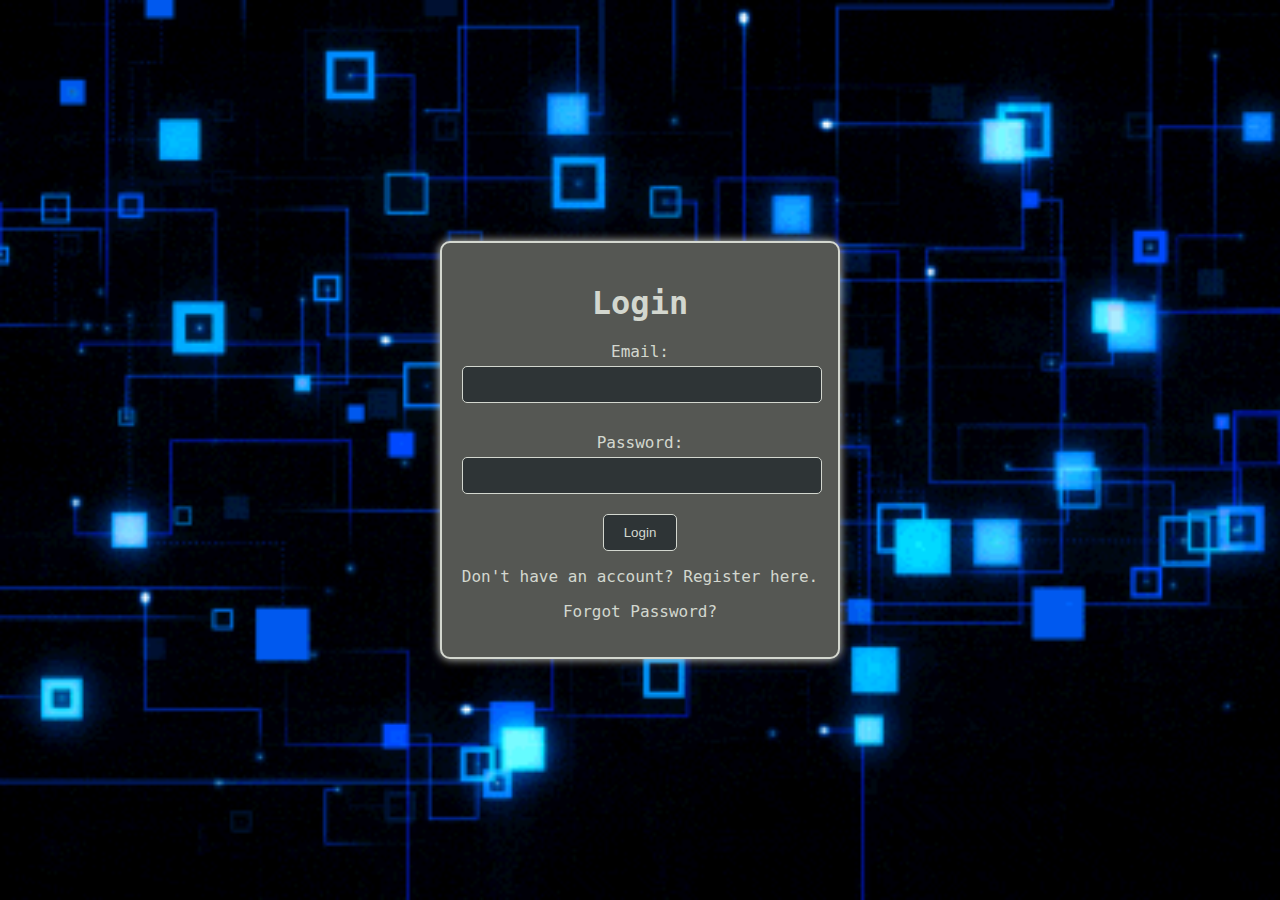
<file: index.html>
<!DOCTYPE html>
<html lang="en">

<head>
    <meta charset="UTF-8">
    <meta name="viewport" content="width=device-width, initial-scale=1.0">
    <title>Login</title>
    <link rel="stylesheet" href="css/login_reg.css">
</head>

<body>
    <div class="container">
        <h1>Login</h1>
        <form action="php/login.php" method="POST">
            <label for="email">Email:</label>
            <input type="email" id="email" name="email" required>
            <label for="password">Password:</label>
            <input type="password" id="password" name="password" required>
            <button type="submit">Login</button>
        </form>
        <p>Don't have an account? <a href="register.html">Register here</a>.</p>
        <p><a href="php/forgot_password.php">Forgot Password?</a></p>
    </div>
</body>

</html>
</file>
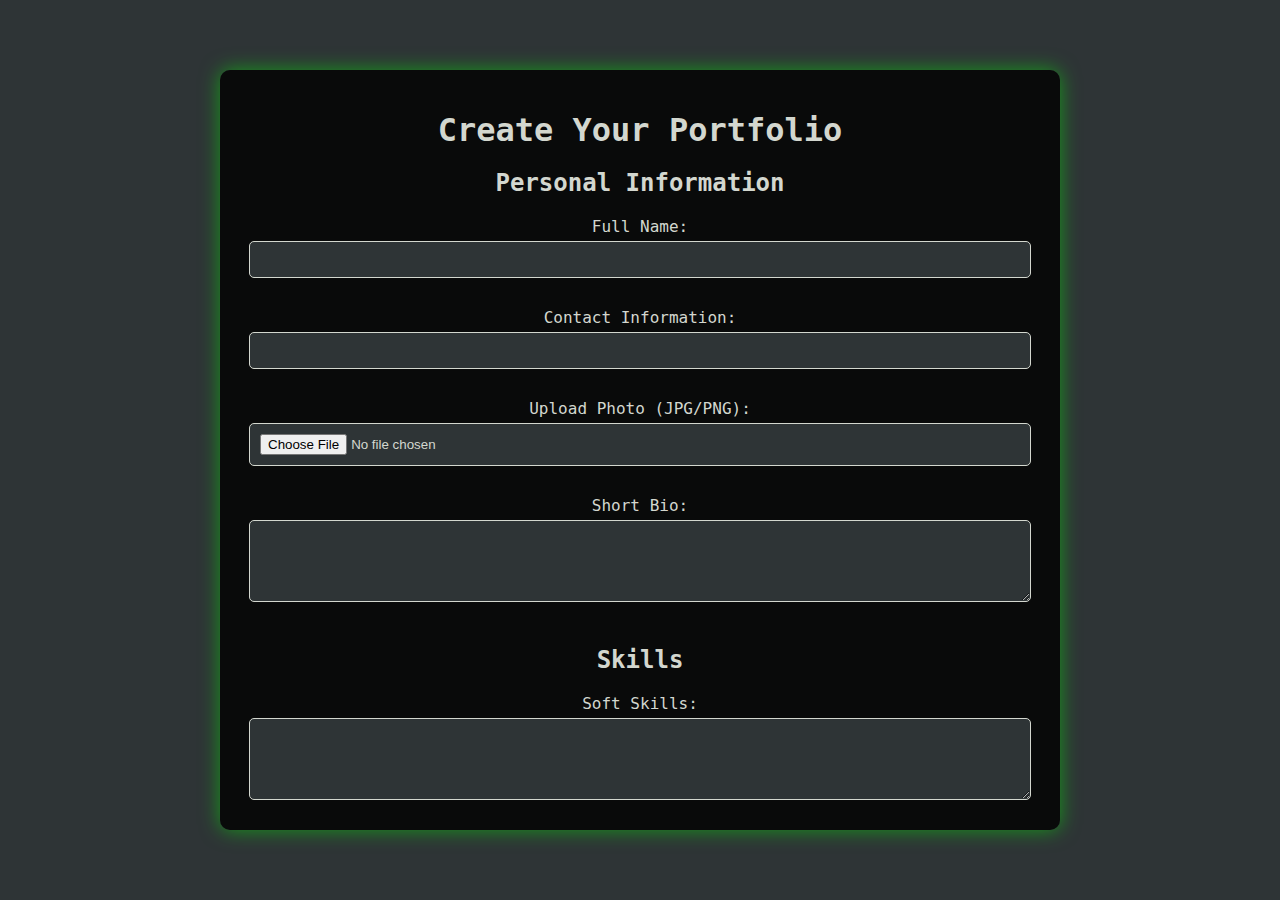
<file: portfolio.html>
<!DOCTYPE html>
<html lang="en">
<head>
    <meta charset="UTF-8">
    <meta name="viewport" content="width=device-width, initial-scale=1.0">
    <title>Create Portfolio</title>
    <link rel="stylesheet" href="css/styles.css">
</head>
<body>
    <div class="container">
        <h1>Create Your Portfolio</h1>
        <form action="php/generate_pdf.php" method="POST" enctype="multipart/form-data">
            <h2>Personal Information</h2>
            <label for="full_name">Full Name:</label>
            <input type="text" id="full_name" name="full_name" required>
            <label for="contact_info">Contact Information:</label>
            <input type="text" id="contact_info" name="contact_info" required>
            <label for="photo">Upload Photo (JPG/PNG):</label>
            <input type="file" id="photo" name="photo" accept=".jpg,.png" required>
            <label for="bio">Short Bio:</label>
            <textarea id="bio" name="bio" rows="4" required></textarea>

            <h2>Skills</h2>
            <label for="soft_skills">Soft Skills:</label>
            <textarea id="soft_skills" name="soft_skills" rows="4" required></textarea>
            <label for="technical_skills">Technical Skills:</label>
            <textarea id="technical_skills" name="technical_skills" rows="4" required></textarea>

            <h2>Academic Background</h2>
            <label for="academic_background">Academic Background:</label>
            <textarea id="academic_background" name="academic_background" rows="4"></textarea>

            <h2>Work Experience</h2>
            <label for="work_experience">Work Experience:</label>
            <textarea id="work_experience" name="work_experience" rows="4" required></textarea>

            <h2>Projects/Publications</h2>
            <label for="projects_publications">Projects/Publications:</label>
            <textarea id="projects_publications" name="projects_publications" rows="4"></textarea>

            <button type="submit">Generate PDF</button>
        </form>
        <br>
        <a href="php/history.php"><button>View History</button></a>
        <a href="php/dashboard.php"><button>Dashboard</button></a>
        <a href="php/logout.php"><button>Logout</button></a>
    </div>
</body>
</html>
</file>
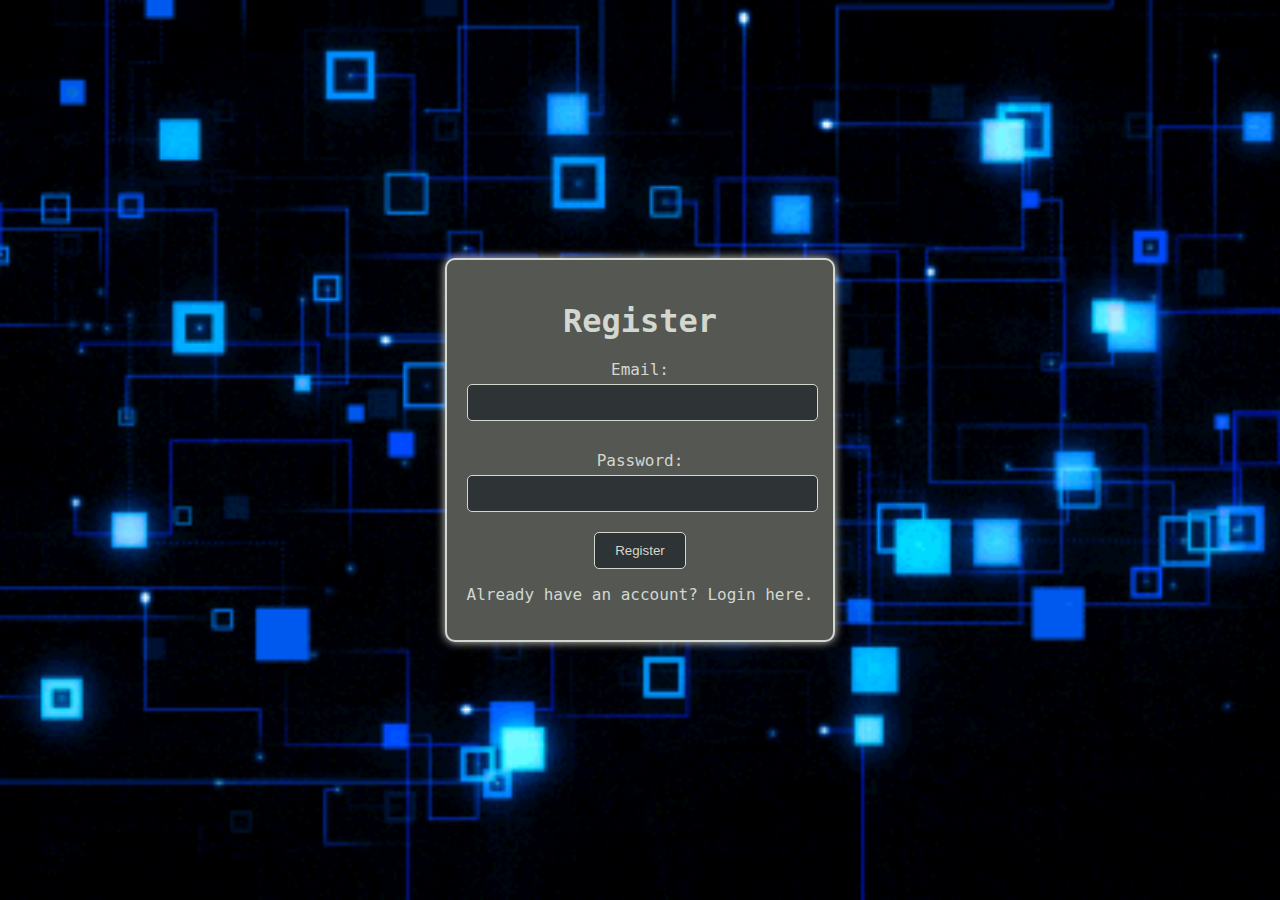
<file: register.html>
<!DOCTYPE html>
<html lang="en">

<head>
    <meta charset="UTF-8">
    <meta name="viewport" content="width=device-width, initial-scale=1.0">
    <title>Register</title>
    <link rel="stylesheet" href="css/login_reg.css">
</head>

<body>
    <div class="container">
        <h1>Register</h1>
        <form action="php/register.php" method="POST">
            <label for="email">Email:</label>
            <input type="email" id="email" name="email" required>
            <label for="password">Password:</label>
            <input type="password" id="password" name="password" required>
            <button type="submit">Register</button>
        </form>
        <p>Already have an account? <a href="index.html">Login here</a>.</p>
    </div>
</body>

</html>
</file>
<file: css/login_reg.css>
body {
    /* background-color: #2E3436; */
    background: url('../gif/J4o.gif') no-repeat center;
    background-size: cover;
    color: #D3D7CF;
    font-family: 'DejaVu Sans Mono', monospace;
    display: flex;
    justify-content: center;
    align-items: center;
    height: 100vh;
    margin: 0;
}

.container {
    background-color: #555753;
    border: 2px solid #D3D7CF;
    padding: 20px;
    border-radius: 10px;
    box-shadow: 0 0 10px #D3D7CF;
    text-align: center;
}

h1 {
    margin-bottom: 20px;
}

label {
    display: block;
    margin: 10px 0 5px;
}

input {
    width: 95%;
    padding: 10px;
    margin-bottom: 20px;
    border: 1px solid #D3D7CF;
    border-radius: 5px;
    background-color: #2E3436;
    color: #D3D7CF;
}

button {
    padding: 10px 20px;
    border: 1px solid #D3D7CF;
    border-radius: 5px;
    background-color: #2E3436;
    color: #D3D7CF;
    cursor: pointer;
    transition: background-color 0.3s;
}

button:hover {
    background-color: #D3D7CF;
    color: #2E3436;
}

a {
    color: #D3D7CF;
    text-decoration: none;
}

a:hover {
    text-decoration: underline;
}
</file>
<file: css/styles.css>
body {
    background-color: #2E3436;
    color: #D3D7CF;
    font-family: 'DejaVu Sans Mono', monospace;
    margin: 0;
    padding: 0;
    display: flex;
    justify-content: center;
    align-items: center;
    min-height: 100vh;
    overflow: hidden;
}

.container {
    background-color: rgba(0, 0, 0, 0.8);
    padding: 20px;
    border-radius: 10px;
    box-shadow: 0 0 20px rgba(0, 255, 0, 0.5);
    width: 90%; /* Responsive width */
    max-width: 800px; /* Maximum width for larger screens */
    text-align: center;
    position: relative;
    z-index: 1;
    margin: 20px; /* Add margin for smaller screens */
    max-height: 80vh; /* Limit height to 80% of viewport height */
    overflow-y: auto; /* Enable vertical scrolling */

}

h1 {
    margin-bottom: 20px;
}

label {
    display: block;
    margin: 10px 0 5px;
}

input, textarea {
    width: 95%;
    padding: 10px;
    margin-bottom: 20px;
    border: 1px solid #D3D7CF;
    border-radius: 5px;
    background-color: #2E3436;
    color: #D3D7CF;
}

button {
    background-color: #28a745;
    color: #fff;
    border: none;
    cursor: pointer;
    padding: 10px 20px;
    margin: 5px;
    border-radius: 4px;
}

button:hover {
    background-color: #218838;
}

a button {
    background-color: #007bff;
}

a button:hover {
    background-color: #0056b3;
}
</file>
